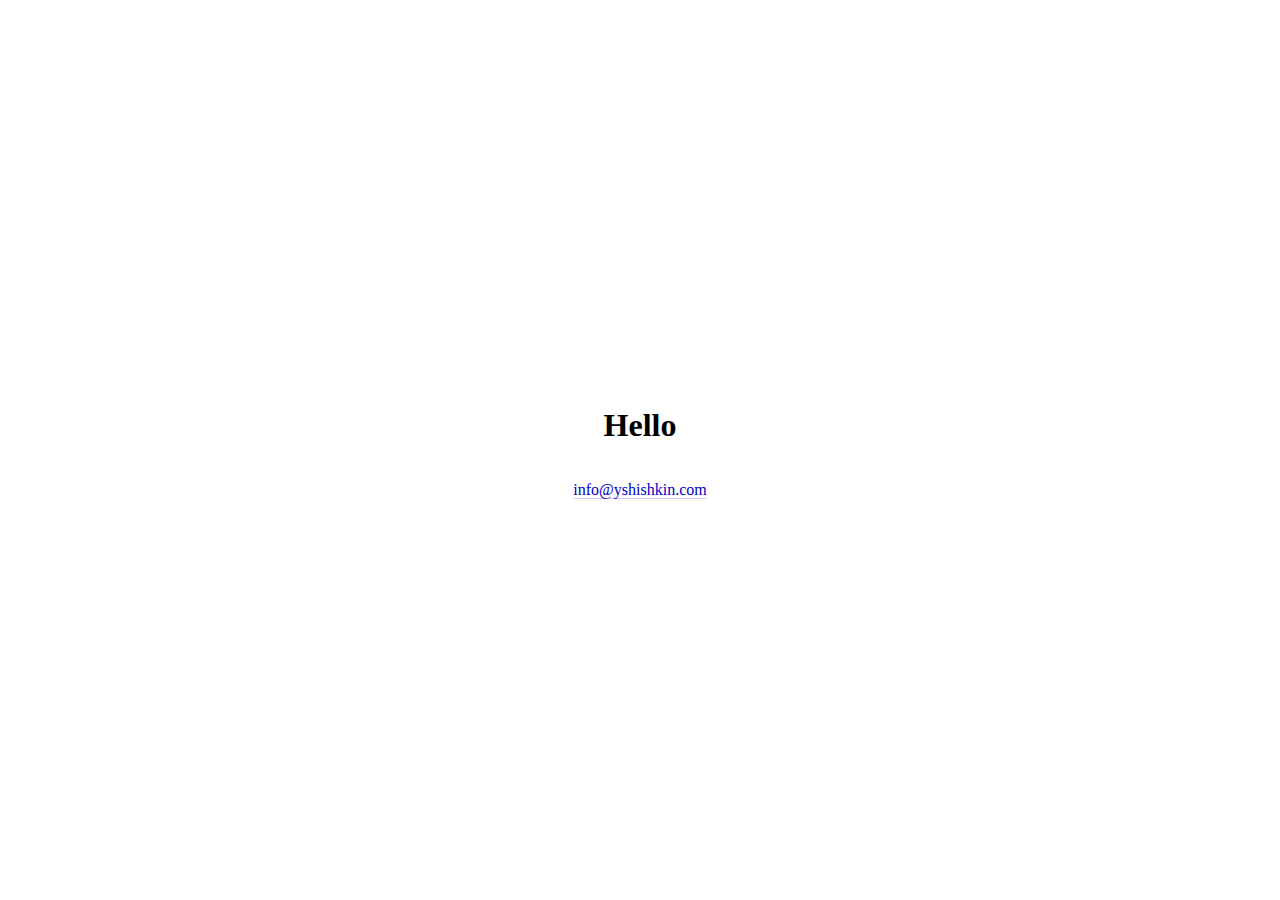
<file: index.html>
<!doctype html>
<html>
<head>
    <meta charset="utf-8">
    <title>Hello</title>

    <meta name="yandex-verification" content="2dd03bcd68439191">
    <meta name="verify-v1" content="5vQH5OZcNuEzM+2TKOyaYGfVAtUtufHYjS/nTncnQJg=">
    <meta name="description" content="Hellp">

    <link rel="shortcut icon" href="i/favicon.ico">
    <link rel="apple-touch-icon" href="i/favicon_32x32_tmb.jpg">
    <link rel="stylesheet" href="css/index.css">
</head>

<body>


    <div class="layout" style="min-height: 100vh; display: flex; flex-direction: column; justify-content: center;">
        <h1 style="text-align: center;">Hello</h1>
        <footer>
            <div align="center">
                <!--
                    <script type="text/javascript">(function(){var beginY=2006;var dt=new Date();document.write((beginY==dt.getFullYear()?'':''+beginY+'—')+dt.getFullYear());})();</script> / <script type="text/javascript">var ff='',at='@',mail=ff+'info'+ff+at+ff+'yshishkin.com';document.write('<a href="mailto:'+mail+'">'+ff+mail+ff+'</a>');</script><noscript>Чтобы увидеть e-mail, включите JavaScript</noscript>
                -->
                <script type="text/javascript">var ff='',at='@',mail=ff+'info'+ff+at+ff+'yshishkin.com';document.write('<a href="mailto:'+mail+'">'+ff+mail+ff+'</a>');</script><noscript>Чтобы увидеть e-mail, включите JavaScript</noscript>
            </div>
        </footer>
    </div>
</body>


<!-- Yandex.Metrika counter -->
<div style="display:none;"><script type="text/javascript">
(function(w, c) {
        (w[c] = w[c] || []).push(function() {
                try {
                        w.yaCounter167907 = new Ya.Metrika({id:167907, enableAll: true});
                }
                catch(e) { }
        });
})(window, 'yandex_metrika_callbacks');
</script></div>
<script src="//mc.yandex.ru/metrika/watch.js" type="text/javascript" defer="defer"></script>
<noscript><div><img src="//mc.yandex.ru/watch/167907" style="position:absolute; left:-9999px;" alt=""></div></noscript>
<!-- /Yandex.Metrika counter -->

<script type="text/javascript">window.google_analytics_uacct = "UA-2282267-6";</script>
<script type="text/javascript">var gaJsHost = (("https:" == document.location.protocol) ? "https://ssl." : "http://www.");document.write(unescape("%3Cscript src='" + gaJsHost + "google-analytics.com/ga.js' type='text/javascript'%3E%3C/script%3E"));</script>
<script type="text/javascript">var pageTracker = _gat._getTracker("UA-2282267-6");pageTracker._initData();pageTracker._trackPageview();</script>

</html>
</file>
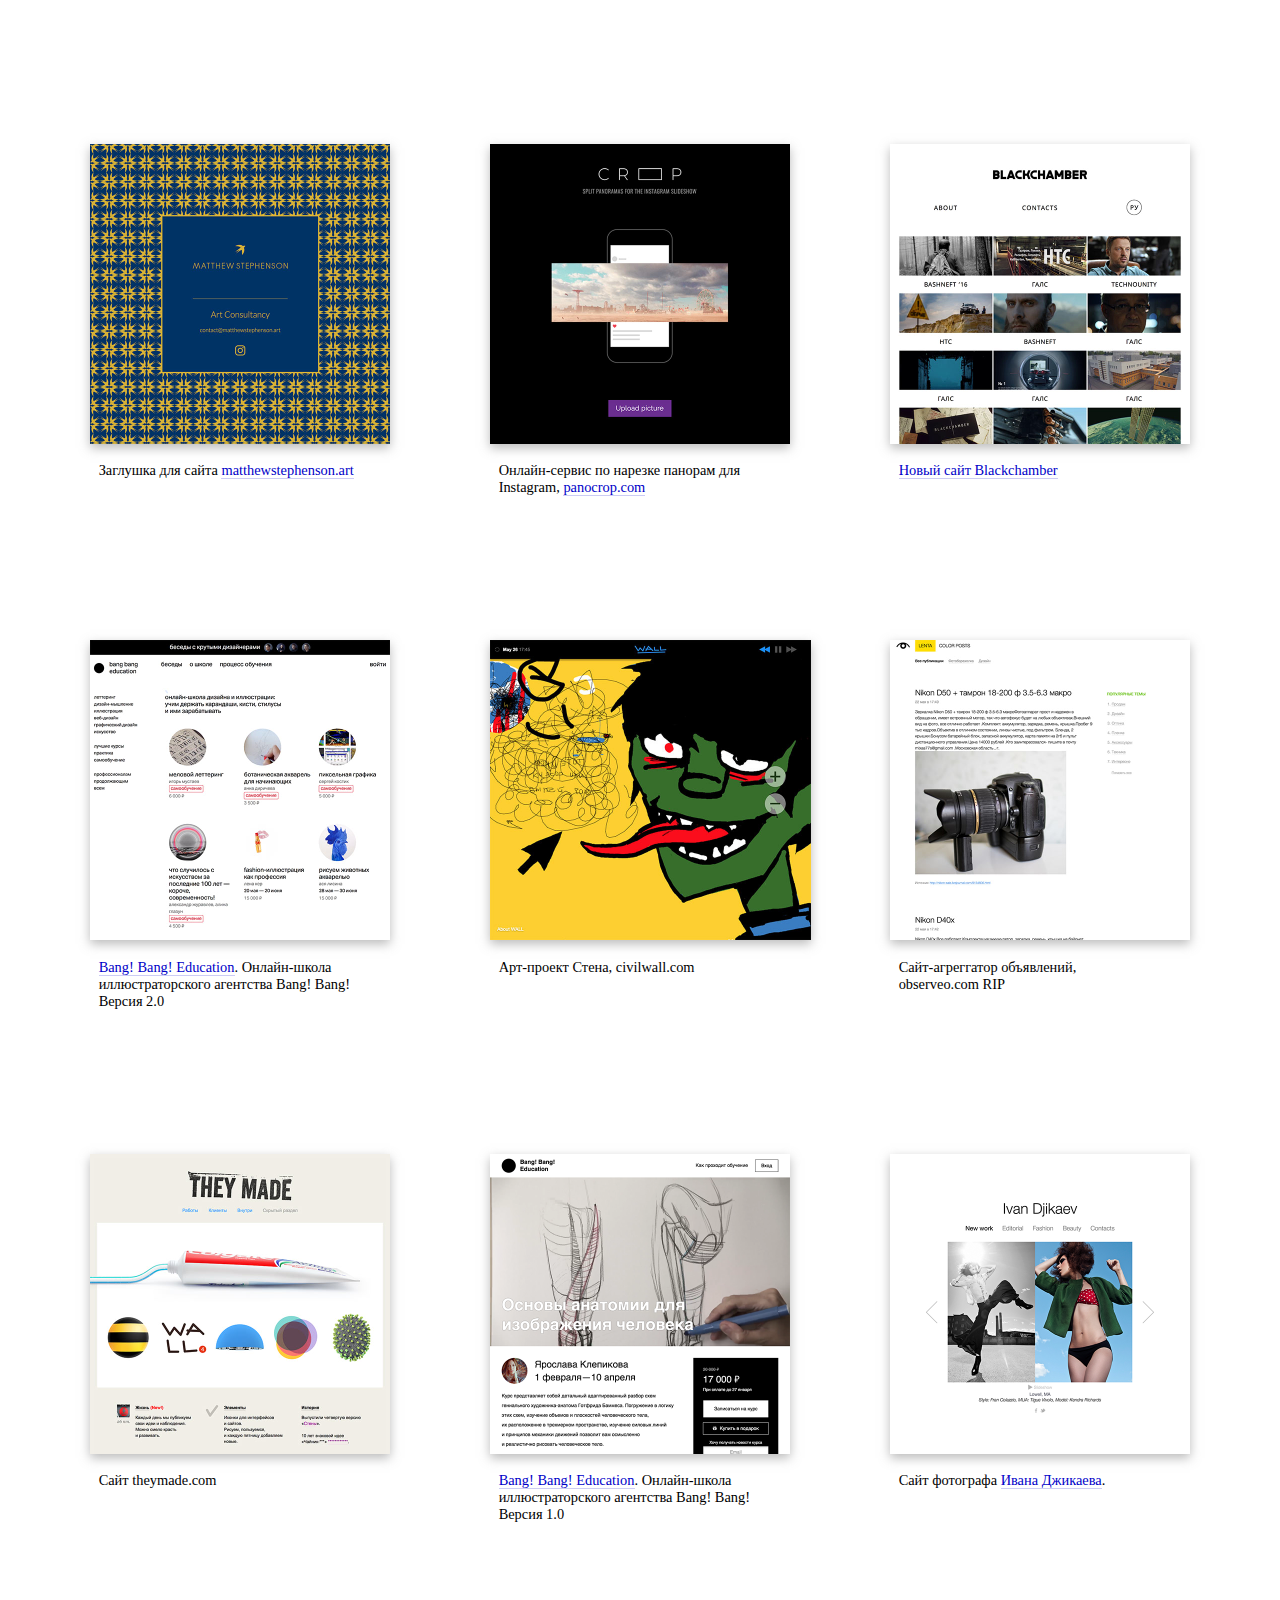
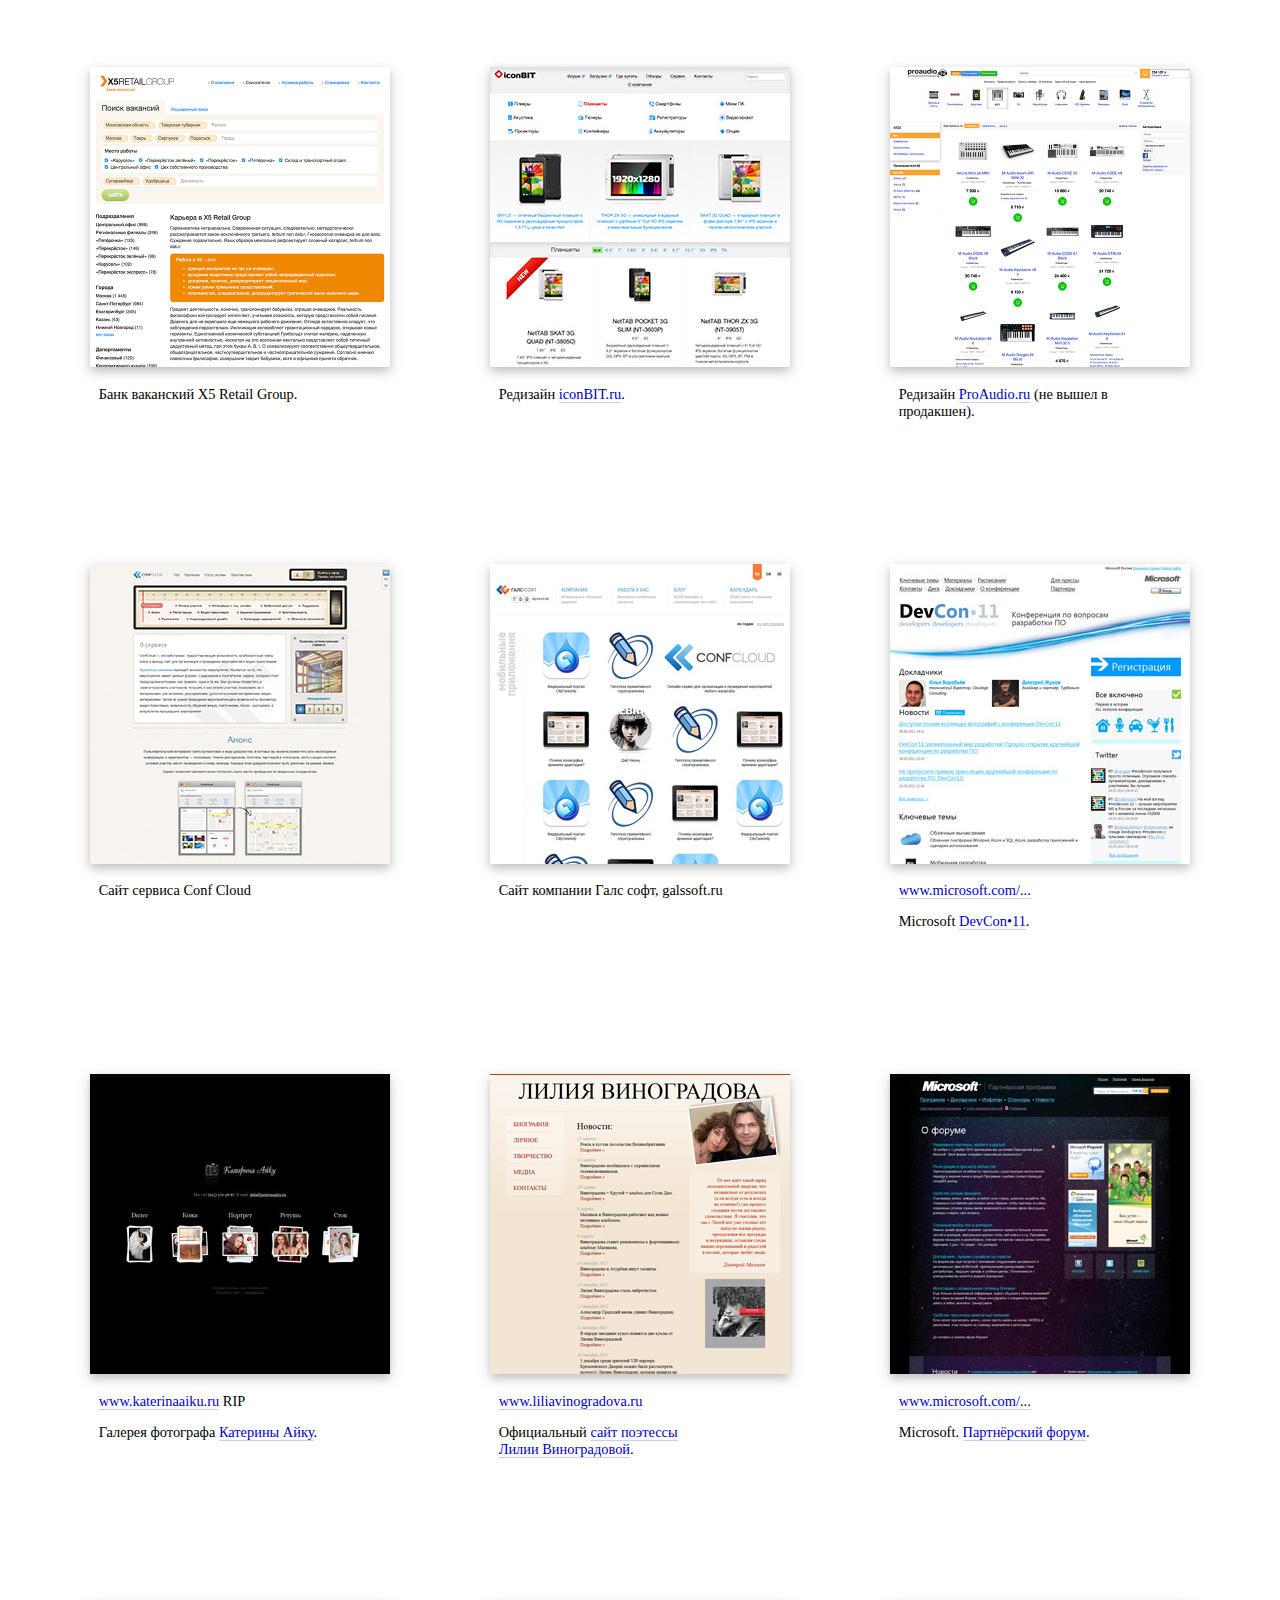
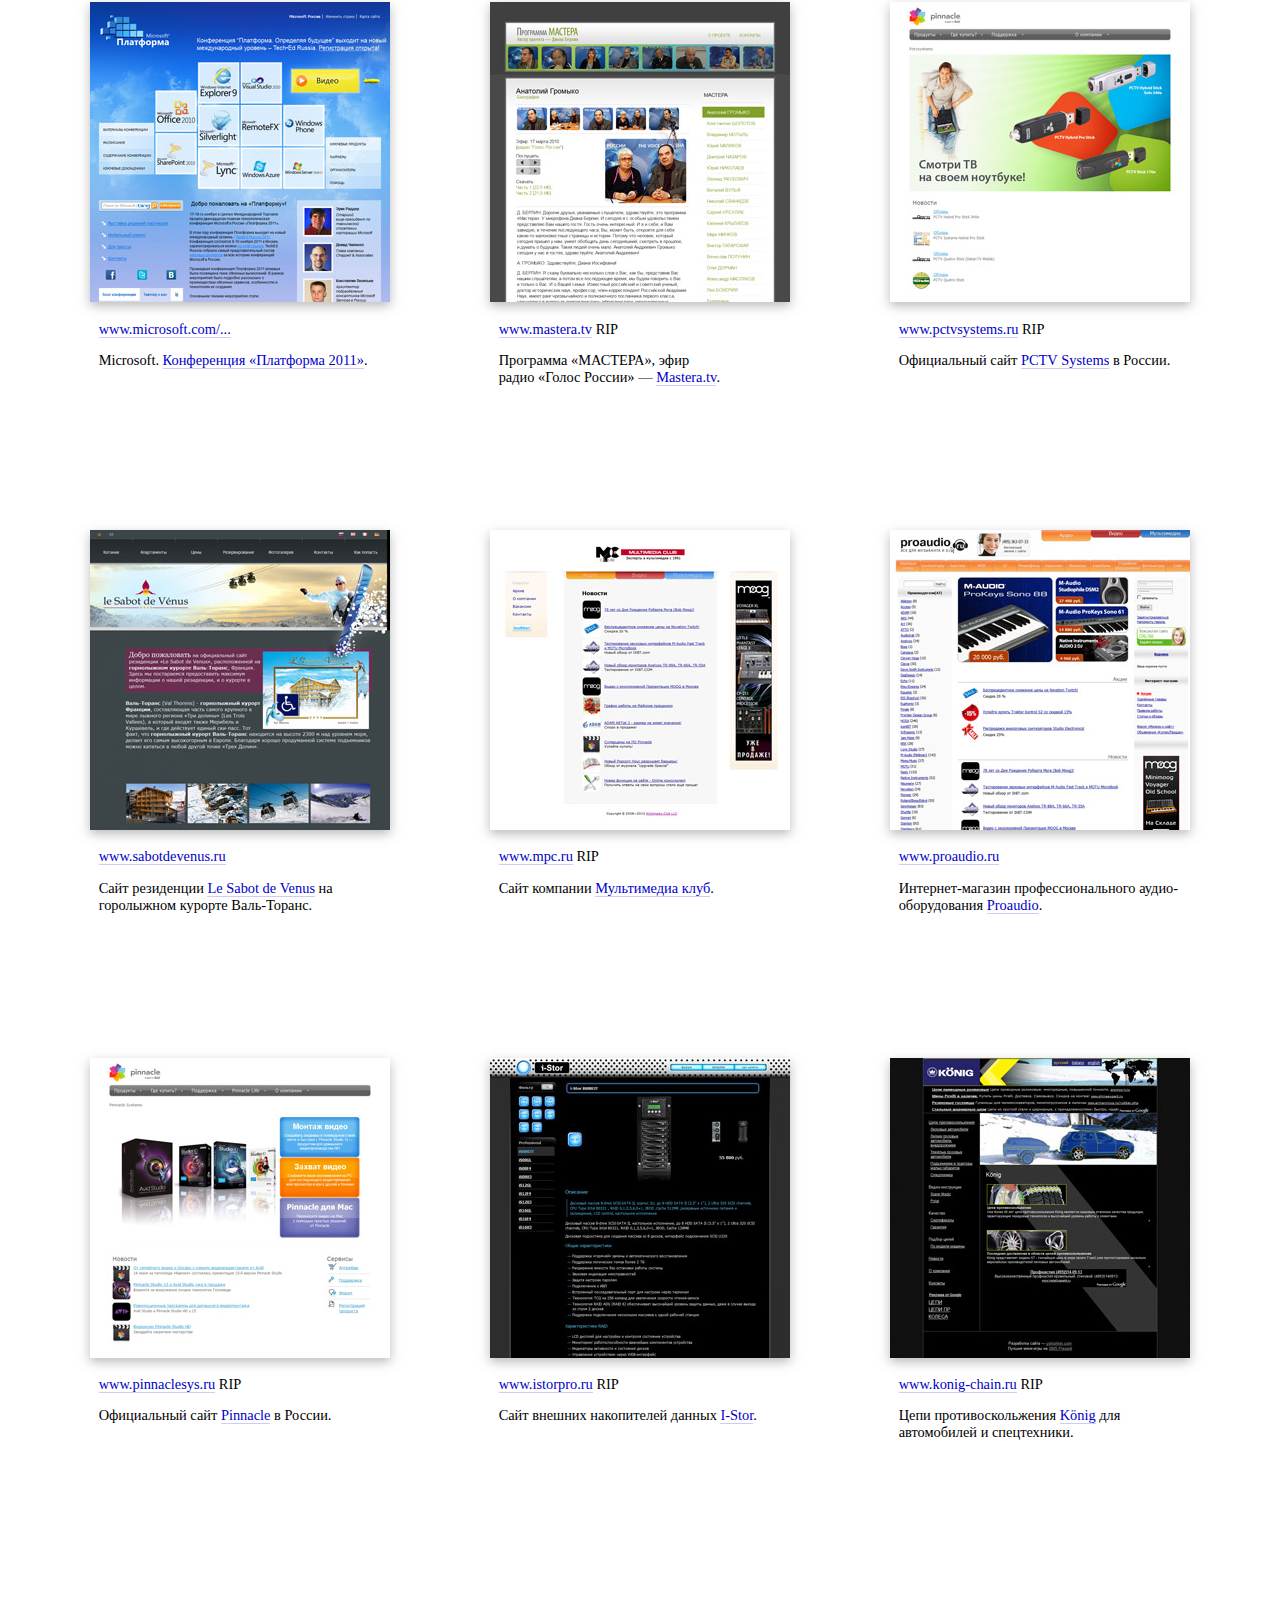
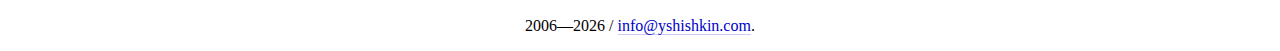
<file: index-old.html>
<!doctype html>
<html>
<head>
    <meta charset="utf-8">
    <title>Home works</title>

    <meta name="yandex-verification" content="4d8c76be9bd8a094">
    <meta name="verify-v1" content="5vQH5OZcNuEzM+2TKOyaYGfVAtUtufHYjS/nTncnQJg=">
    <meta name="description" content="Folio">

    <link rel="shortcut icon" href="i/favicon.ico">
    <link rel="apple-touch-icon" href="i/favicon_32x32_tmb.jpg">
    <link rel="stylesheet" href="css/index.css">
</head>

<body>


    <div class="layout">

        <div class="items">

            <ins class="item">
                <div class="item__container">
                    <div class="item__tmb">
                        <a href="http://matthewstephenson.art" class="not-underline">
                            <img class="shadow_1" src="i/w/matthewstephenson.art.jpg" alt="Заглушка для сайта matthewstephenson.art" width="300" height="300">
                        </a>
                    </div>
                    <div class="item__descr">
                        Заглушка для сайта <a href="http://matthewstephenson.art">matthewstephenson.art</a>
                    </div>
                </div>
            </ins>
            <ins class="item">
                <div class="item__container">
                    <div class="item__tmb">
                        <a href="http://panocrop.com/" class="not-underline">
                            <img class="shadow_1" src="i/w/panocrop.jpg" alt="Онлайн-сервис по нарезке панорам для Instagram, panocrop.com" width="300" height="300">
                        </a>
                    </div>
                    <div class="item__descr">
                        Онлайн-сервис по нарезке панорам для Instagram, <a href="http://panocrop.com/">panocrop.com</a>
                    </div>
                </div>
            </ins>
            <ins class="item">
                <div class="item__container">
                    <div class="item__tmb">
                        <a href="http://blackchamber.ru/" class="not-underline">
                            <img class="shadow_1" src="i/w/blackchamber.jpg" alt="Новый сайт Blackchamber" width="300" height="300">
                        </a>
                    </div>
                    <div class="item__descr">
                        <a href="http://blackchamber.ru/">
                            Новый сайт Blackchamber
                        </a>
                    </div>
                </div>
            </ins>
            <ins class="item">
                <div class="item__container">
                    <div class="item__tmb">
                        <a href="https://bangbangeducation.ru/" class="not-underline">
                            <img class="shadow_1" src="i/w/bbe_tmb.jpg" alt="Онлайн-школа иллюстраторского агентства Bang! Bang! Версия 2.0" width="300" height="300">
                        </a>
                    </div>
                    <div class="item__descr">
                        <a href="https://bangbangeducation.ru/">Bang! Bang! Education</a>. Онлайн-школа иллюстраторского агентства Bang! Bang! Версия 2.0
                    </div>
                </div>
            </ins>
            <ins class="item">
                <div class="item__container">
                    <div class="item__tmb">
                        <!-- <a href="http://civilwall.com/" class="not-underline"> -->
                            <img class="shadow_1" src="i/w/civilwall_tmb.jpg" alt="Арт-проект Стена, civilwall.com" width="321" height="300">
                        <!-- </a> -->
                    </div>
                    <div class="item__descr">
                        Арт-проект Стена, civilwall.com
                    </div>
                </div>
            </ins>
            <ins class="item">
                <div class="item__container">
                    <div class="item__tmb">
                        <!-- <a href="http://observeo.com/" class="not-underline"> -->
                            <img class="shadow_1" src="i/w/observeo_tmb.jpg" alt="Сайт-агреггатор объявлений, observeo.com" width="300" height="300">
                        <!-- </a> -->
                    </div>
                    <div class="item__descr">
                        Сайт-агреггатор объявлений, observeo.com&nbsp;<span class="rip">RIP</span>
                    </div>
                </div>
            </ins>
            <ins class="item">
                <div class="item__container">
                    <div class="item__tmb">
                        <!-- <a href="http://theymade.com/" class="not-underline"> -->
                            <img class="shadow_1" src="i/w/theymade_tmb.jpg" alt="Сайт theymade.com" width="300" height="300">
                        <!-- </a> -->
                    </div>
                    <div class="item__descr">
                        Сайт theymade.com
                    </div>
                </div>
            </ins>
            <ins class="item">
                <div class="item__container">
                    <div class="item__tmb"><a href="http://bangbangeducation.ru/" class="not-underline"><img class="shadow_1" src="i/w/bangbangeducation-02_tmb_2x.png" alt="Онлайн-школа иллюстраторского агентства Bang! Bang! Версия 1.0" width="300" height="300"></a></div>
                    <div class="item__descr"><a href="http://bangbangeducation.ru/">Bang! Bang! Education</a>. Онлайн-школа иллюстраторского агентства Bang! Bang! Версия 1.0</div>
                    <!--<div class="item__descr"><small><em>Вёрстка, JS (jQuery), PHP (Laravel).</em></small></div>-->
                </div>
            </ins>
            <ins class="item">
                <div class="item__container">
                    <div class="item__tmb"><a href="http://djikaev.net/" class="not-underline"><img class="shadow_1" src="i/w/djikaev_tmb_2x.png" alt="Сайт фотографа Ивана Джикаева" width="300" height="300"></a></div>
                    <div class="item__descr">Сайт фотографа <a href="http://djikaev.net/">Ивана Джикаева</a>.</div>
                    <!--<div class="item__descr"><small><em>Вёрстка и JS (jQuery).</em></small></div>-->
                </div>
            </ins>
            <ins class="item">
                <div class="item__container">
                    <div class="item__tmb"><img class="shadow_1" src="i/w/x5_tmb_2x.png" alt="Банк ваканский X5 Retail Group" width="300" height="300"></div>
                    <div class="item__descr">Банк ваканский X5 Retail Group.</div>
                    <!--<div class="item__descr"><small><em>Вёрстка, JS (jQuery, ExtJS), PHP (ZF).</em></small></div>-->
                </div>
            </ins>

            <ins class="item">
                <div class="item__container">
                    <div class="item__tmb"><a href="http://www.iconbit.ru/" class="not-underline"><img class="shadow_1" src="i/w/iconbit3_tmb.jpg" alt="www.iconbit.ru" width="300" height="300"></a></div>
                    <div class="item__descr">Редизайн <a class="external" href="http://www.iconbit.ru/">iconBIT.ru</a>.</div>
                </div>
            </ins>
            <ins class="item">
                <div class="item__container">
                    <div class="item__tmb"><a href="http://test.proaudio.ru/" class="not-underline"><img class="shadow_1" src="i/w/proaudio4_tmb.jpg" alt="www.proaudio.ru" width="300" height="300"></a></div>
                    <div class="item__descr">Редизайн <a class="external" href="http://test.proaudio.ru/">ProAudio.ru</a> (не вышел в продакшен).</div>
                </div>
            </ins>
            <ins class="item">
                <div class="item__container">
                    <div class="item__tmb"><img class="shadow_1" src="i/w/confcloud-01_tmb.jpg" alt="Сайт CONFCLOUD" width="300" height="300"></div>
                    <div class="item__descr">Сайт сервиса Conf Cloud</div>
                    <!--<div class="item__descr"><small><em>Вёрстка, JS (jQuery).</em></small></div>-->
                </div>
            </ins>

            <ins class="item">
                <div class="item__container">
                    <div class="item__tmb"><img class="shadow_1" src="i/w/galssoft_tmb.jpg" alt="Сайт ГАЛС|СОФТ" width="300" height="300"></div>
                    <div class="item__descr">Сайт компании Галс софт, galssoft.ru</div>
                    <!--<div class="item__descr"><small><em>Вёрстка, JS (jQuery).</em></small></div>-->
                </div>
            </ins>

            <!--
            <ins class="item">
                <div class="item__container">
                    <div class="item__tmb"><a href="http://www.musicstudio.ru/" class="not-underline"><img class="shadow_1" src="i/w/musicstudio_tmb.jpg" alt="www.musicstudio.ru" width="300" height="300"></a></div>
                    <div class="item__descr"><a href="http://www.musicstudio.ru/">www.musicstudio.ru</a></div>
                    <div class="item__descr"><a class="external" href="http://www.musicstudio.ru/">Musicstudio</a> — интернет-магазин, рассчитанный на мобильные устройства.<br/><small><em>Дизайн, вёрстка (HTML5, XSLT), JavaScript, PHP.</em></small></div>
                </div>
            </ins>
            -->

            <ins class="item">
                <div class="item__container">
                    <div class="item__tmb"><a href="http://www.microsoft.com/ru-ru/events/devcon/" class="not-underline"><img class="shadow_1" src="i/w/ms-devcon-2011_tmb.jpg" alt="www.microsoft.com/..." width="300" height="300"></a></div>
                    <div class="item__descr"><a href="http://www.microsoft.com/ru-ru/events/devcon/">www.microsoft.com/...</a></div>
                    <div class="item__descr">
                        Microsoft <a href="http://www.microsoft.com/ru-ru/events/devcon/">DevCon•11</a>.
                        <!--<br/><small><em>Вёрстка и JS (jQuery).</em></small>-->
                    </div>
                </div>
            </ins>
            <ins class="item">
                <div class="item__container">
                    <div class="item__tmb"><a href="http://www.katerinaaiku.ru/" class="not-underline"><img class="shadow_1" src="i/w/aiku_tmb.jpg" alt="www.katerinaaiku.ru" width="300" height="300"></a></div>
                    <div class="item__descr"><a href="http://www.katerinaaiku.ru/">www.katerinaaiku.ru</a>&nbsp;<span class="rip">RIP</span></div>
                    <div class="item__descr">
                        Галерея фотографа <a href="http://www.katerinaaiku.ru/">Катерины&#160;Айку</a>.
                        <!--<br/><small><em>Дизайн, вёрстка (HTML5, XSLT), JS (ExtJS), PHP, авто-генерация превьюшек на сервере.</em></small>-->
                    </div>
                </div>
            </ins>
            <ins class="item">
                <div class="item__container">
                    <div class="item__tmb"><a href="http://www.liliavinogradova.ru/" class="not-underline"><img class="shadow_1" src="i/w/lilya_tmb.jpg" alt="www.liliavinogradova.ru" width="300" height="300"></a></div>
                    <div class="item__descr"><a href="http://www.liliavinogradova.ru/">www.liliavinogradova.ru</a></div>
                    <div class="item__descr">
                        Официальный <a href="http://www.liliavinogradova.ru/">сайт поэтессы Лилии&#160;Виноградовой</a>.
                        <!--<br/><small><em>Вёрстка (XSLT), JS (ExtJS), PHP.</em></small>-->
                        <!-- <br/><small><em>Дизайн — <a href="http://alexeyseleznev.livejournal.com/">Алексей Селезнёв.</a></em></small> -->
                    </div>
                </div>
            </ins>
            <ins class="item">
                <div class="item__container">
                    <div class="item__tmb"><a href="http://www.microsoft.com/ru-ru/partner/partnerforum/2010-11/default.aspx" class="not-underline"><img class="shadow_1" src="i/w/ms-forum_tmb.jpg" alt="www.microsoft.com/..." width="300" height="300"></a></div>
                    <div class="item__descr"><a href="http://www.microsoft.com/ru-ru/partner/partnerforum/2010-11/default.aspx">www.microsoft.com/...</a></div>
                    <div class="item__descr">
                        Microsoft. <a href="http://www.microsoft.com/ru-ru/partner/partnerforum/2010-11/default.aspx"><span _fck_bookmark="1" style="display: none;"> </span>Партнёрский&#160;форум</a>.
                        <!-- <br/><small><em>Вёрстка и JavaScript.</em></small> -->
                    </div>
                </div>
            </ins>
            <ins class="item">
                <div class="item__container">
                    <div class="item__tmb"><a href="http://www.microsoft.com/ru-ru/events/platforma/default.aspx" class="not-underline"><img class="shadow_1" src="i/w/ms-platforma_tmb.jpg" alt="www.microsoft.com/..." width="300" height="300"></a></div>
                    <div class="item__descr"><a href="http://www.microsoft.com/ru-ru/events/platforma/default.aspx">www.microsoft.com/...</a></div>
                    <div class="item__descr">
                        Microsoft. <a href="http://www.microsoft.com/ru-ru/events/platforma/default.aspx">Конференция «Платформа&#160;2011»</a>.
                        <!-- <br/><small><em>Вёрстка и JavaScript.</em></small> -->
                    </div>
                </div>
            </ins>
            <!--<ins class="item">
                <div class="item__container">
                    <div class="item__tmb"><a href="http://www.iconbit.ru/" class="not-underline"><img class="shadow_1" src="i/w/iconbit2_tmb.jpg" alt="www.iconbit.ru" width="300" height="300"></a></div>
                    <div class="item__descr"><a href="http://www.iconbit.ru/">www.iconbit.ru</a></div>
                    <div class="item__descr">Российский сайт <a class="external" href="http://www.iconbit.ru/">iconBIT</a>.<br/><small><em>Дизайн, вёрстка (XSLT), JS (ExtJS), PHP.</em></small></div>
                </div>
            </ins>-->
            <ins class="item">
                <div class="item__container">
                    <div class="item__tmb"><a href="http://www.mastera.tv/" class="not-underline"><img class="shadow_1" src="i/w/mastera_tmb.jpg" alt="www.mastera.tv" width="300" height="300"></a></div>
                    <div class="item__descr"><a href="http://www.mastera.tv/">www.mastera.tv</a>&nbsp;<span class="rip">RIP</span></div>
                    <div class="item__descr">
                        Программа&#160;«МАСТЕРА», эфир радио&#160;«Голос&#160;России»&#160;— <a class="external" href="http://www.mastera.tv/">Mastera.tv</a>.
                        <!--<br/><small><em>Дизайн, вёрстка (XSLT), JS (ExtJS), PHP.</em></small>-->
                    </div>
                </div>
            </ins>
            <ins class="item">
                <div class="item__container">
                    <div class="item__tmb"><a href="http://www.pctvsystems.ru/" class="not-underline"><img class="shadow_1" src="i/w/pctvsys_tmb.jpg" alt="www.pctvsystems.ru" width="300" height="300"></a></div>
                    <div class="item__descr"><a href="http://www.pctvsystems.ru/">www.pctvsystems.ru</a>&nbsp;<span class="rip">RIP</span></div>
                    <div class="item__descr">
                        Официальный сайт <a class="external" href="http://www.pctvsystems.ru/">PCTV&#160;Systems</a> в России.
                        <!--<br/><small><em>Вёрстка (XSLT), JS (ExtJS), PHP.</em></small>-->
                    </div>
                </div>
            </ins>
            <!--<ins class="item">
                <div class="item__container">
                    <div class="item__tmb"><a href="http://sale.mpc.ru/" class="not-underline"><img class="shadow_1" src="i/w/mpc-sale_tmb.jpg" alt="sale.mpc.ru" width="300" height="300"></a></div>
                    <div class="item__descr"><a href="http://sale.mpc.ru/">sale.mpc.ru</a></div>
                    <div class="item__descr">Интернет-магазин уценённых товаров <a class="external" href="http://sale.mpc.ru/">Sale.mpc.ru</a>.<br/><small><em>Дизайн, вёрстка (XSLT), JS (ExtJS), PHP.</em></small></div>
                </div>
            </ins>-->
            <ins class="item">
                <div class="item__container">
                    <div class="item__tmb"><a href="http://www.sabotdevenus.ru/" class="not-underline"><img class="shadow_1" src="i/w/sabotdevenus_tmb.jpg" alt="www.sabotdevenus.ru" width="300" height="300"></a></div>
                    <div class="item__descr"><a href="http://www.sabotdevenus.ru/">www.sabotdevenus.ru</a></div>
                    <div class="item__descr">
                        Сайт резиденции <a class="external" href="http://www.sabotdevenus.ru/">Le&#160;Sabot&#160;de&#160;Venus</a> на горолыжном курорте Валь-Торанс.
                        <!--<br/><small><em>Дизайн, вёрстка (XSLT), JS (ExtJS), PHP.</em></small>-->
                    </div>
                </div>
            </ins>
            <ins class="item">
                <div class="item__container">
                    <div class="item__tmb"><a href="http://www.mpc.ru/" class="not-underline"><img class="shadow_1" src="i/w/mpc_tmb.jpg" alt="www.mpc.ru" width="300" height="300"></a></div>
                    <div class="item__descr"><a href="http://www.mpc.ru/">www.mpc.ru</a>&nbsp;<span class="rip">RIP</span></div>
                    <div class="item__descr">
                        Сайт компании <a class="external" href="http://www.mpc.ru/">Мультимедиа&#160;клуб</a>.
                        <!--<br/><small><em>Дизайн, вёрстка (XSLT), JS (ExtJS), PHP.</em></small>-->
                    </div>
                </div>
            </ins>
            <ins class="item">
                <div class="item__container">
                    <div class="item__tmb"><a href="http://www.proaudio.ru/" class="not-underline"><img class="shadow_1" src="i/w/mpc-proaudio_tmb.jpg" alt="www.proaudio.ru" width="300" height="300"></a></div>
                    <div class="item__descr"><a href="http://www.proaudio.ru/">www.proaudio.ru</a></div>
                    <div class="item__descr">
                        Интернет-магазин профессионального аудио-оборудования <a class="external" href="http://www.proaudio.ru/">Proaudio</a>.
                        <!--<br/><small><em>Дизайн, вёрстка (XSLT), JS (ExtJS), PHP.</em></small>-->
                    </div>
                </div>
            </ins>
            <!--<ins class="item">
                <div class="item__container">
                    <div class="item__tmb"><a href="http://www.videogadget.ru/" class="not-underline" class="not-underline"><img class="shadow_1" src="i/w/mpc-videogadget_tmb.jpg" alt="www.videogadget.ru" width="300" height="300"></a></div>
                    <div class="item__descr"><a href="http://www.videogadget.ru/">www.videogadget.ru</a></div>
                    <div class="item__descr">Интернет-магазин профессионального видео-оборудования <a class="external" href="http://www.videogadget.ru/">Videogadget</a>.<br/><small><em>Дизайн, вёрстка (XSLT), JS (ExtJS), PHP.</em></small></div>
                </div>
            </ins>
            <ins class="item">
                <div class="item__container">
                    <div class="item__tmb"><a href="http://www.mpcclub.ru/" class="not-underline"><img class="shadow_1" src="i/w/mpc-mpcclub_tmb.jpg" alt="www.mpcclub.ru" width="300" height="300"></a></div>
                    <div class="item__descr"><a href="http://www.mpcclub.ru/">www.mpcclub.ru</a></div>
                    <div class="item__descr">Интернет-магазин мультимедиа-устройств <a class="external" href="http://www.mpcclub.ru/">Mpcclub</a>.<br/><small><em>Дизайн, вёрстка (XSLT), JS (ExtJS), PHP.</em></small></div>
                </div>
            </ins>-->
            <ins class="item">
                <div class="item__container">
                    <div class="item__tmb"><a href="http://www.pinnaclesys.ru/" class="not-underline"><img class="shadow_1" src="i/w/pinnaclesys_tmb.jpg" alt="www.pinnaclesys.ru" width="300" height="300"></a></div>
                    <div class="item__descr"><a href="http://www.pinnaclesys.ru/">www.pinnaclesys.ru</a>&nbsp;<span class="rip">RIP</span></div>
                    <div class="item__descr">
                        Официальный сайт <a class="external" href="http://www.pinnaclesys.ru/">Pinnacle</a> в России.
                        <!--<br/><small><em>Вёрстка, JS (ExtJS) (XSLT), PHP.</em></small>-->
                    </div>
                </div>
            </ins>
            <ins class="item">
                <div class="item__container">
                    <div class="item__tmb"><a href="http://www.istorpro.ru/" class="not-underline"><img class="shadow_1" src="i/w/istor_tmb.jpg" alt="www.istorpro.ru" width="300" height="300"></a></div>
                    <div class="item__descr"><a href="http://www.istorpro.ru/">www.istorpro.ru</a>&nbsp;<span class="rip">RIP</span></div>
                    <div class="item__descr">
                        Сайт внешних накопителей данных <nobr><a class="external" href="http://www.istorpro.ru/">I-Stor</a></nobr>.
                        <!--<br/><small><em>Вёрстка, JS (ExtJS) (XSLT), PHP.</em></small>-->
                    </div>
                </div>
            </ins>
            <ins class="item">
                <div class="item__container">
                    <div class="item__tmb"><a href="http://www.konig-chain.ru/" class="not-underline"><img class="shadow_1" src="i/w/konig_tmb.jpg" alt="www.konig-chain.ru" width="300" height="300"></a></div>
                    <div class="item__descr"><a href="http://www.konig-chain.ru/">www.konig-chain.ru</a>&nbsp;<span class="rip">RIP</span></div>
                    <div class="item__descr">
                        Цепи противоскольжения <a class="external" href="http://www.konig-chain.ru/">König</a> для автомобилей и спецтехники.
                        <!--<br/><small><em>Вёрстка (XSLT), JavaScript, PHP.</em></small>-->
                    </div>
                </div>
            </ins>
            <div class="clear"></div>
        </div>

        <div class="spacer4em"></div>




        <footer>
            <div align="center">
                <script type="text/javascript">(function(){var beginY=2006;var dt=new Date();document.write((beginY==dt.getFullYear()?'':''+beginY+'—')+dt.getFullYear());})();</script> / <script type="text/javascript">var ff='',at='@',mail=ff+'info'+ff+at+ff+'yshishkin.com';document.write('<a href="mailto:'+mail+'">'+ff+mail+ff+'</a>');</script><noscript>Чтобы увидеть e-mail, включите JavaScript</noscript>.
            </div>
        </footer>
    </div>
</body>


<!-- Yandex.Metrika counter -->
<div style="display:none;"><script type="text/javascript">
(function(w, c) {
        (w[c] = w[c] || []).push(function() {
                try {
                        w.yaCounter167907 = new Ya.Metrika({id:167907, enableAll: true});
                }
                catch(e) { }
        });
})(window, 'yandex_metrika_callbacks');
</script></div>
<script src="//mc.yandex.ru/metrika/watch.js" type="text/javascript" defer="defer"></script>
<noscript><div><img src="//mc.yandex.ru/watch/167907" style="position:absolute; left:-9999px;" alt=""></div></noscript>
<!-- /Yandex.Metrika counter -->

<script type="text/javascript">window.google_analytics_uacct = "UA-2282267-6";</script>
<script type="text/javascript">var gaJsHost = (("https:" == document.location.protocol) ? "https://ssl." : "http://www.");document.write(unescape("%3Cscript src='" + gaJsHost + "google-analytics.com/ga.js' type='text/javascript'%3E%3C/script%3E"));</script>
<script type="text/javascript">var pageTracker = _gat._getTracker("UA-2282267-6");pageTracker._initData();pageTracker._trackPageview();</script>

</html>
</file>
<file: css/index.css>
body,
table td
{
    font-family: Georgia, "Times New Roman", serif;
    font-size: 12pt;
    background-color: #ffffff;
    color: #000;
    margin: 0;
    padding: 0;
}

small
{
    font-size: .8em;
}

ins
{
    background-color: transparent;
}

footer
{
    padding: 1em 0;
}

/******************************************************/

.shadow_1
{
    -webkit-box-shadow: 0 4px 10px 0 rgba(120,120,120,.5);
       -moz-box-shadow: 0 4px 10px 0 rgba(120,120,120,.5);
            box-shadow: 0 4px 10px 0 rgba(120,120,120,.5);
}

/******************************************************/

a
{
  text-decoration: none;
  border-bottom-width: 1px;
  border-bottom-style: solid;
  border-bottom-color: rgba(0, 0, 200, .2);
  color: rgb(0, 0, 200);
}
a:visited
{
  border-color: rgba(220, 0, 220, .2);
  color: rgb(153, 0, 153);
}
a:hover,
a:visited:hover
{
  border-color: rgba(255, 0, 0, .4);
  color: rgb(255, 0, 0) !important;
}
a:active,
a:focus
{
  outline: none;
  -moz-outline-style: none;
  -webkit-outline-style: none;
}
a.local
{
  border-bottom-style: dotted;
  border-bottom-color: #00f;
}
a.local:hover
{
  border-color: #f00;
  color: #f00;
}
a.no
{
  border-bottom-width: 0;
}

::-moz-selection
{
  background-color: #0a246a;
  color: #fff;
}
::selection
{
  background-color: #0a246a;
  color: #fff;
}

.not-underline
{
    text-decoration: none;
    border-bottom: 0;
}

/******************************************************/

/* отступы */
.spacer1em
{
    height: 1em;
}
.spacer2em
{
    height: 2em;
}
.spacer3em
{
    height: 3em;
}
.spacer4em
{
    height: 4em;
}
.spacer5em
{
    height: 5em;
}
.spacer6em
{
    height: 6em;
}
.spacer7em
{
    height: 7em;
}
.spacer8em
{
    height: 8em;
}
.spacer9em
{
    height: 9em;
}

.spacer10
{
    height: 10px;
}
.spacer20
{
    height: 20px;
}
.spacer30
{
    height: 30px;
}
.spacer40
{
    height: 40px;
}
.spacer50
{
    height: 50px;
}
.spacer60
{
    height: 60px;
}
.spacer70
{
    height: 70px;
}
.spacer80
{
    height: 80px;
}
.spacer100
{
    height: 90px;
}

/******************************************************/

.items
{
    margin: 3em 0em 3em 0em;
    text-align: center;
}
.item
{
    text-decoration: none;
    display: -moz-inline-box;
    display: inline-block;
    vertical-align: top;
    text-align: left;
    padding: 3em 3em 3em 3em;
    margin: 3em 0 0 0;
}
.item__container
{
    width: 300px;
    float: left;
}
.item__descr
{
    margin: 1em .6em 0 .6em;
    font-size: .9em;
}
.item__descr small
{
    color: #999;
}

.item__tmb img
{
    -moz-transform: perspective(600px) rotateX(0deg);
    -moz-transition-duration: 300ms;
    -moz-transition-delay: 100ms;
}
.item__tmb:hover img
{
    -moz-transform: perspective(600px) rotateX(-5deg);
    -moz-transition-delay: 0ms;
}


.expand
{
    overflow: hidden;
}
.expand__container
{
    position: absolute;
    left: 0;
    padding: 20px;
    background-color: #eee;
    -webkit-box-shadow: inset 0px 5px 5px 0px #999;
            box-shadow: inset 0px 5px 5px 0px #999;
}




.ys-pic
{
    margin-bottom: 1em;
}
</file>
